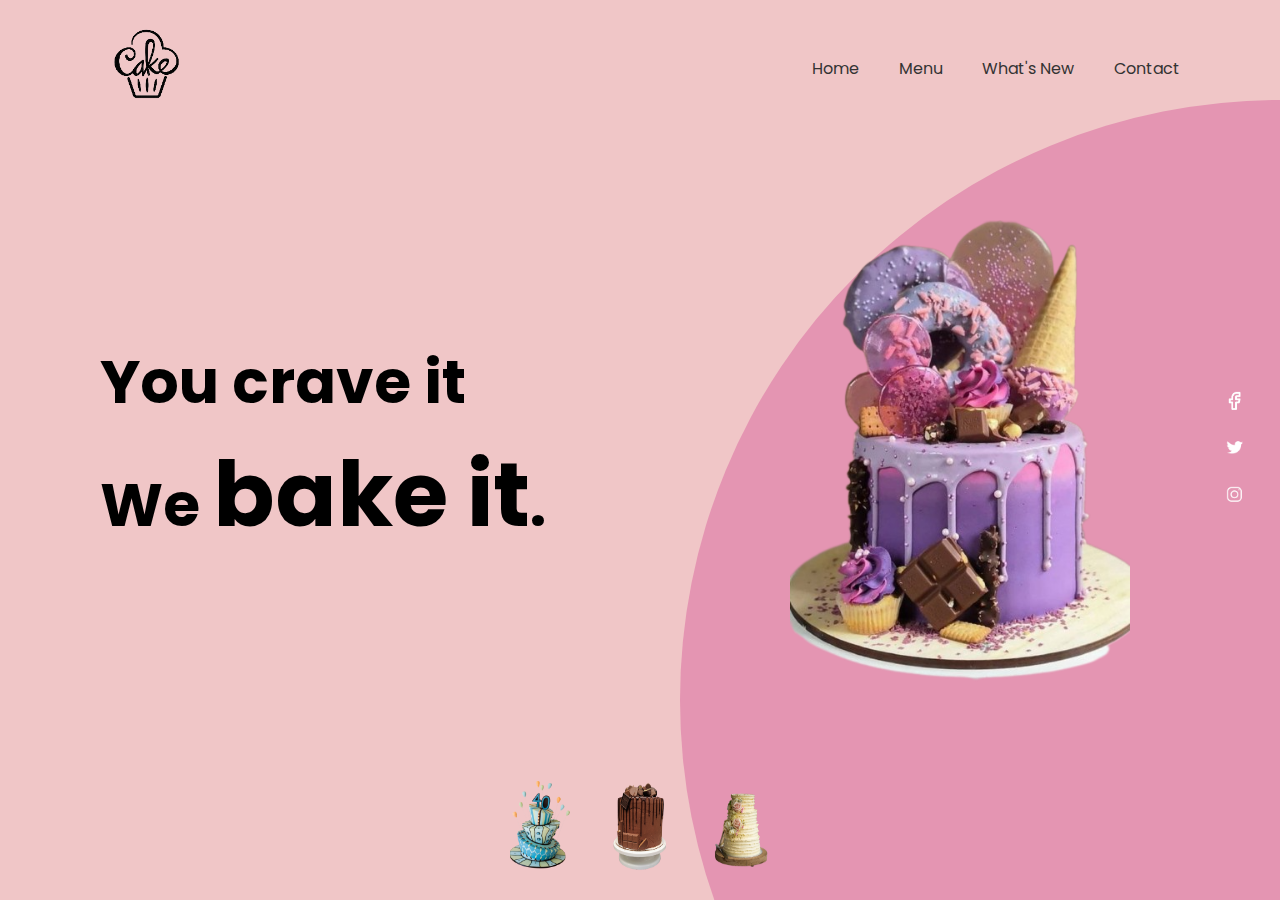
<file: Landing Page/index.html>
<!DOCTYPE html>
<html lang="en">
<head>
    <meta charset="UTF-8">
    <meta http-equiv="X-UA-Compatible" content="IE=edge">
    <meta name="viewport" content="width=device-width, initial-scale=1.0">
    <title>Cake Shop Landing Page</title>
    <link rel="stylesheet" href="style.css">
</head>
<body>
    <section>
        <div class="circle"></div>
        <header>
            <a href="#" class="logo"><img height="90px" src="logo.png"></a>
            <ul>
                <li><a href="#">Home</a></li>
                <li><a href="#">Menu</a></li>
                <li><a href="#">What's New</a></li>
                <li><a href="#">Contact</a></li>
            </ul>
        </header>
        <div class="content">
            <div class="textBox">
                <h2 style="font-size:60px">You crave it<br>We <span style="font-size:90px">bake it</span>.</h2>
            </div>
            <div class="imgBox">
                <img src="image1.png" class="cake">
            </div>
        </div>
        <ul class="thumb">
            <li><img height="100px" src="thumb1.png" onclick="imgSlider('image1.png')"></li>
            <li><img height="100px" src="thumb2.png" onclick="imgSlider('image2.png')"></li>
            <li><img height="100px" src="thumb3.png" onclick="imgSlider('image3.png')"></li>
        </ul>
        <ul class="sci">
            <li><a href="#"><img height="30px" src="facebook.png"></a></li>
            <li><a href="#"><img height="30px" src="twitter.png"></a></li>
            <li><a href="#"><img height="30px" src="instagram.png"></a></li>
        </ul>
    </section>

<script type="text/javascript">
    function imgSlider(anything){
        document.querySelector('.cake').src = anything;
    }

</script>

</body>
</html>
</file>
<file: Landing Page/style.css>
@import url('https://fonts.googleapis.com/css?family=Poppins:200,300,400,500,600,700,800,900&display=swap');
*
{
    margin: 0;
    padding: 0;
    box-sizing: border-box;
    font-family: 'Poppins', sans-serif;
}
section
{
    position: relative;
    width: 100%;
    min-height: 100vh;
    padding: 100px;
    display: flex;
    justify-content: space-between;
    align-items: center;
    background-color: rgb(240, 198, 199);
    backface-visibility: 50%;
}
header
{
    position: absolute;
    top: 0;
    left: 0;
    width: 100%;
    padding: 20px 100px;
    display: flex;
    justify-content: space-between;
    align-items: center;
}
header .logo
{
    position: relative;
    max-width: 50px;
}
header ul
{
    position: relative;
    display: flex;
}
header ul li
{
    list-style: none;
}
header ul li a
{
    display: inline-block;
    color: #333;
    font-weight: 400;
    margin-left: 40px;
    text-decoration: none;
}
.content
{
    position: relative;
    width: 100%;
    display: flex;
    justify-content: space-between;
    align-items: center;
}
.content .textbox
{
    position: relative;
    max-width: 600px;
}
.content .textbox h2
{
    color: #333;
    font-size: x-large;
    line-height: 1.4em;
    font-weight: 500;
}
.content .textbox h2 span
{
    color: rgb(229, 72, 72);
    font-size: xx-large;
    font-weight: 900;
}
.content .imgBox
{
    width: 600px;
    display: flex;
    justify-content: flex-end;
    padding-right: 50px;
    margin-top: 50px;
}
.content .imgBox img
{
    max-width: 340px;
}
.thumb
{
    position: absolute;
    left: 50%;
    bottom: 20px;
    transform: translateX(-50%);
    display: flex;
}
.thumb li
{
    list-style: none;
    display: inline-block;
    margin: 0 20px;
    cursor: pointer;
}
.thumb li:hover
{
    transform: translateY(-15px);
}
.thumb li img
{
    max-width: 60px;
}
.sci
{
    position: absolute;
    top: 50%;
    right: 30px;
    transform: translateY(-50%);
    display: flex;
    justify-content: center;
    align-items: center;
    flex-direction: column;
}
.sci li
{
    list-style: none;
}
.sci li a
{
    display: inline-block;
    margin: 5px 0;
    transform: scale(0.6);
    filter: invert(1);
}
.circle
{
    position: absolute;
    top: 0;
    left: 0;
    width: 100%;
    height: 100%;
    background: rgb(228, 149, 178);
    clip-path: circle(600px at right 700px);
}
</file>
